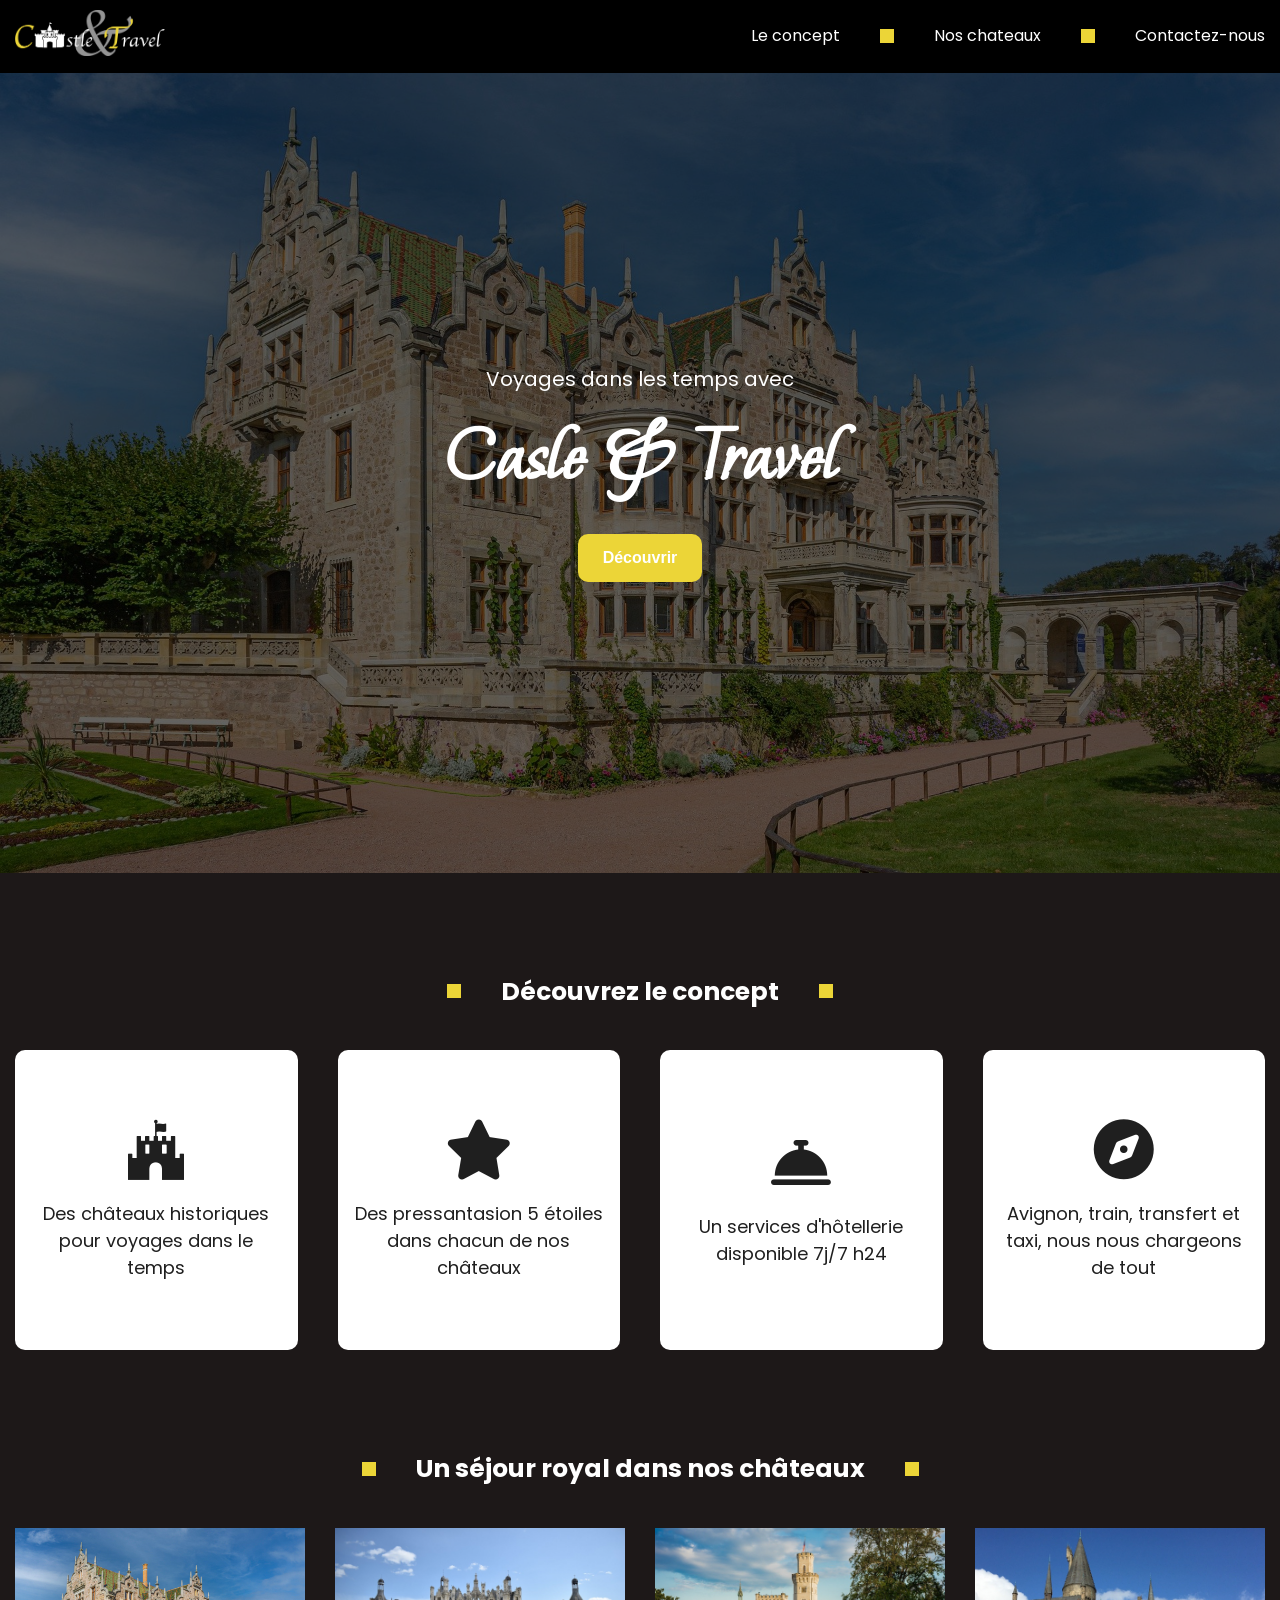
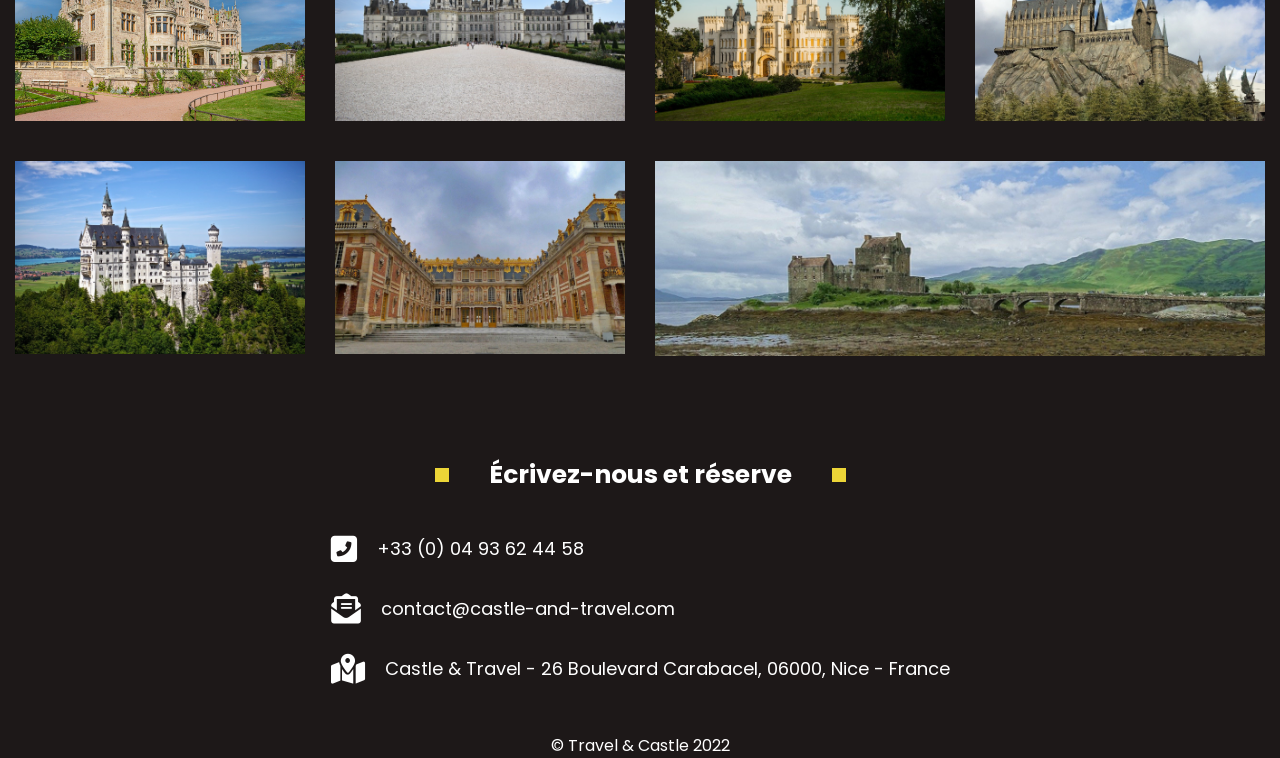
<file: exercice-1-castle-travel-danmiles/index.html>
<!DOCTYPE html>
<html lang="fr">

<head>
    <meta charset="UTF-8" />
    <meta http-equiv="X-UA-Compatible" content="IE=edge" />
    <meta name="viewport" content="width=device-width, initial-scale=1.0" />
    <meta name="description" content="Castle & Travel - A la decouverte des Châteaux">

    <!-- Favicon -->
    <link rel="icon" type="image/png" href="assets/images/favicon.png">

    <!-- Font Awesome Icons -->
    <link rel="stylesheet" href="assets/css/fontawesome-free-6.0.0-web/css/all.min.css">

    <!-- Style -->
    <link rel="stylesheet" href="style.css">
    
    <!-- Titre -->
    <title>Castle & Travel - A la decouverte des Châteaux</title>
</head>

<body>

    <header class="header">
        
        <div class="header__navbar">
            <div class="container-xxl">
                <nav class="navbar">
                    <a href="#"><img class="logo img-fluid" src="assets/images/logo.png" alt="logo"></a>

                    <ul>
                        <li class="navbar__item"><a href="#">Le concept</a><i class="fa-solid fa-square-full"></i></li>
                        <li class="navbar__item"><a href="#">Nos chateaux</a><i class="fa-solid fa-square-full"></i></li>
                        <li class="navbar__item"><a href="#">Contactez-nous</a></li>
                    </ul>    
                </nav>  
            </div>
        </div>

        <div class="header__content">            
            <div class="header__title">
                <p>Voyages dans les temps avec</p>
                <h1>Casle & Travel</h1>                               
            </div> 

            <button class="button"><a  href="#">Découvrir</a></button>           
        </div>          
            
    </header> 

    <section class="concept">

        <div class="container">
            <div class="section__title">
                <i class="fa-solid fa-square-full"></i>
                <h2>Découvrez le concept</h2>
                <i class="fa-solid fa-square-full"></i>
            </div>

            <div class="services">

                <div class="services-item">
                    <div class="services-item__content">
                        <i class="fa-brands fa-fort-awesome"></i>
                        <p>Des châteaux historiques pour voyages dans le temps</p>
                    </div>
                </div>

                <div class="services-item">
                    <div class="services-item__content">
                        <i class="fa-solid fa-star"></i>
                        <p>Des pressantasion 5 étoiles dans chacun de nos châteaux</p>
                    </div>
                </div>

                <div class="services-item">
                    <div class="services-item__content">
                        <i class="fa-solid fa-bell-concierge"></i>
                        <p>Un services d'hôtellerie disponible 7j/7 h24</p>
                    </div>
                </div>

                <div class="services-item">
                    <div class="services-item__content">
                        <i class="fa-solid fa-compass"></i>
                        <p>Avignon, train, transfert et taxi, nous nous chargeons de tout</p>
                    </div>
                </div>

            </div>
        </div><!-- End container -->

    </section>

    <section class="royal">

        <div class="container">
            <div class="section__title">
                <i class="fa-solid fa-square-full"></i>
                <h2>Un séjour royal dans nos châteaux</h2>
                <i class="fa-solid fa-square-full"></i>
            </div>
            <div class="photo-gallery">
                <img src="assets/images/altenstein-castle.jpg" alt="" class="photo-gallery__item-1 img-fluid">
                <img src="assets/images/chambord-castle.jpg" alt="" class="photo-gallery__item-2 img-fluid">
                <img src="assets/images/hluboka-castle.jpg" alt="" class="photo-gallery__item-3 img-fluid">
                <img src="assets/images/hogwarts-castle.jpg" alt="" class="photo-gallery__item-4 img-fluid">
                <img src="assets/images/neuschwanstein-castle.jpg" alt="" class="photo-gallery__item-5 img-fluid">
                <img src="assets/images/versailles-castle.jpg" alt="" class="photo-gallery__item-6 img-fluid">
                <img src="assets/images/eilean-donan-castle.jpg" alt="" class="photo-gallery__item-7 img-fluid">                
            </div>
        </div> <!-- End container -->

    </section>

    <footer>

        <section class="contact-us">

            <div class="container">

                <div class="section__title">
                    <i class="fa-solid fa-square-full"></i>
                    <h2>Écrivez-nous et réserve</h2>
                    <i class="fa-solid fa-square-full"></i>
                </div>

                <div class="contact-us__info">
                    <ul class="contact-us__box">
                        <li class="contact-us__item"><i class="fa-solid fa-square-phone-flip"></i> +33 (0) 04 93 62 44 58</li>
                        <li class="contact-us__item"><i class="fa-solid fa-envelope-open-text"></i> <a href="mailto:contact@castle-and-travel.com?subject=Courrier de notre site Web">contact@castle-and-travel.com</a></li>
                        <li class="contact-us__item"><i class="fa-solid fa-map-location-dot"></i> Castle & Travel - 26 Boulevard Carabacel, 06000, Nice - France</li>
                    </ul>
                </div>
            </div>            

        </section>

        <div class="copy-right">&copy; Travel & Castle  2022</div>
        
    </footer>







</body>

</html>
</file>
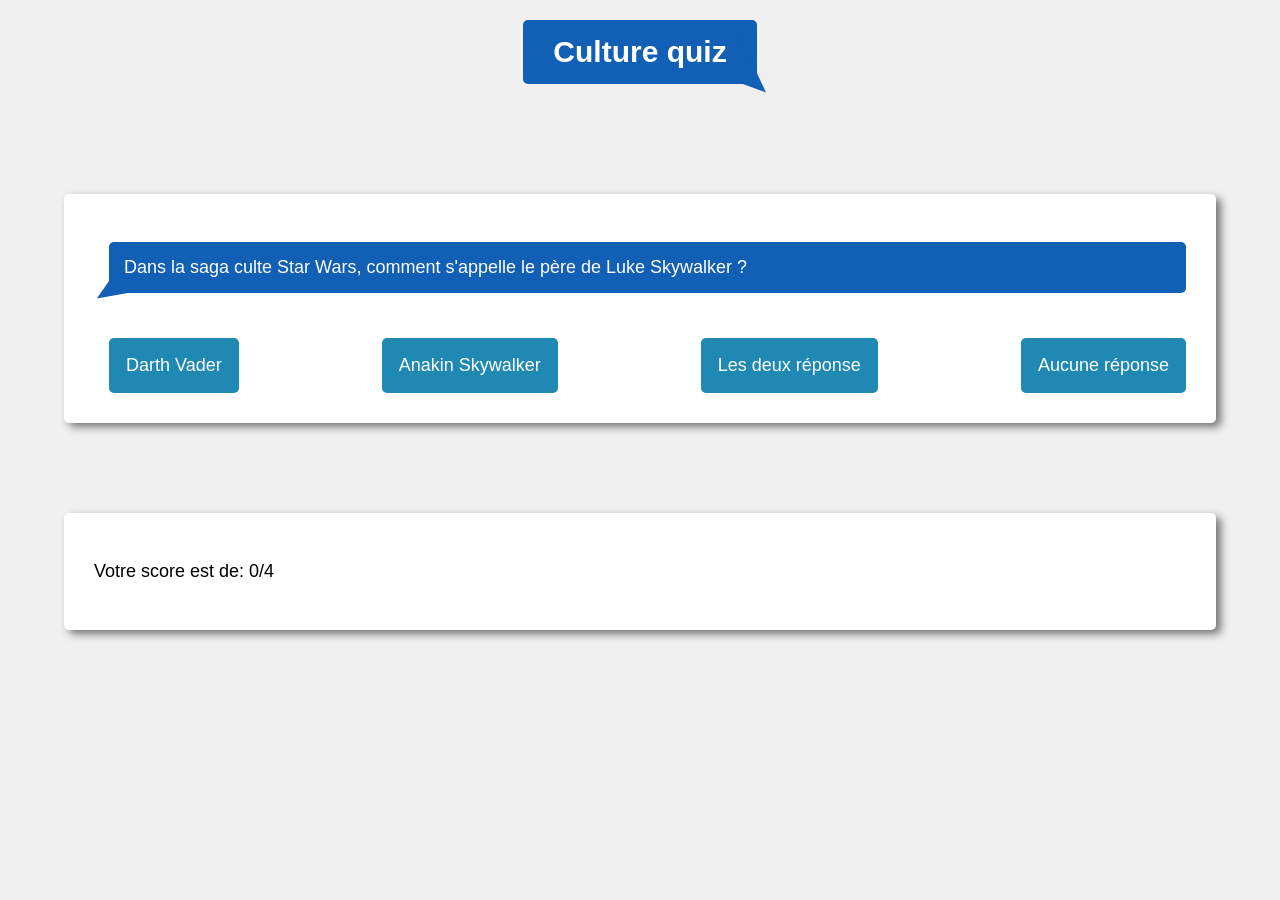
<file: exercice-2-culture-quiz-danmiles/index.html>
<!DOCTYPE html>
<html lang="fr">

<head>
    <meta charset="UTF-8" />
    <meta http-equiv="X-UA-Compatible" content="IE=edge" />
    <meta name="viewport" content="width=device-width, initial-scale=1.0" />

    <!-- Style -->
    <link rel="stylesheet" href="style.css" />

    <!-- Script -->
    <script defer src="script.js"></script>

    <!-- Titre -->
    <title>Culture quiz</title>
</head>

<body>
    <div class="main-container">
        <!-- En-tête -->
        <header>
            <h1 class="title">Culture quiz</h1>
        </header>

        <!-- Section question-->
        <section class="question-container">
            <p id="question"></p>
            <ul id="answers">
            </ul>
        </section>

        <!-- Section résultat-->
        <section class="result-container">
            <p>Votre score est de: <span id="score">0</span>/4</p>
        </section>
    </div>


</body>

</html>
</file>
<file: exercice-1-castle-travel-danmiles/style.css>
/**
 * style.css - Style principal de la page
 */

/**
 * Polices
 */

/* Moon Dance */
@font-face {
    font-family: "Moon Dance";
    src: url("assets/fonts/Moon_Dance/MoonDance-Regular.ttf");
}

/* Poppins */
@font-face {
    font-family: "Poppins";
    src: url("assets/fonts/Poppins/Poppins-Regular.ttf");
}

@font-face {
    font-family: "Poppins";
    src: url("assets/fonts/Poppins/Poppins-Light.ttf");
    font-weight: 300;
}

@font-face {
    font-family: "Poppins";
    src: url("assets/fonts/Poppins/Poppins-Bold.ttf");
    font-weight: bold;
}

/* A FAIRE: Implémenter le style de la page selon la maquette */

/* ======================== Global START ======================== */
:root {
    --main-color: #ecd537;
    --text-color: #1f1f1f;
    --link-color: #ffffff;
    --hover-color: #048804;
    --navbar-gap: 40px;
    --navbar-gap__responsive: 20px;
}

body {
    font-size: 16px;
    line-height: 1.5;
    min-width: 320px;
    position: relative;
    font-family: "Poppins", sans-serif;
    overflow-x: hidden;
    color: #ffffff;
    padding: 0;
    margin: 0;
    background-color: #1d1818;
}

*,
*::before,
*::after {
    box-sizing: border-box;
}

h1,
h2,
h3,
h4,
h5,
p {
    padding: 0;
    margin: 0;
    color: var(--text-color);
}

ul,
ol {
    padding: 0;
    margin: 0;
}

ul li,
ol li {
    list-style-type: none;
    margin: 0;
    padding: 0;
}

a {
    transition: all 0.3s ease;
    color: var(--link-color);
    text-decoration: none;
}

a:hover {
    color: var(--main-color);
    text-decoration: none;
}

.img-fluid {
    max-width: 100%;
    height: auto;
}

.button {
    background-color: var(--main-color);
    border: none;
    border-radius: 10px;
    color: white;
    padding: 15px 25px;
    text-align: center;
    text-decoration: none;
    display: inline-block;
    font-size: 16px;
    font-weight: bold;
    z-index: 1000;
    transition: all 0.3s ease;
    cursor: pointer;
}

.button:hover {
    color: white;
    background-color: var(--hover-color);
}

.button:hover a {
    color: white;
}

.fa-square-full {
    font-size: 14px;
    color: var(--main-color);
}

.container {
    max-width: 1400px;
    margin: 0 auto;
    padding: 0 15px;
}

.container-xxl {
    max-width: 1512px;
    margin: 0 auto;
    padding: 0 15px;
}

section {
    padding: 50px 0;
}

.section__title {    
    display: flex;
    align-items: center;
    justify-content: center;
    margin-bottom: 40px;      
}

.section__title h2 {
    font-size: 25px;
    font-weight: bold;    
    color: #ffffff;   
    padding: 0 40px;
    text-align: center;     
}

@media (max-width: 768px) {
    .section__title h2 {
        padding: 0 15px;        
    }
}



/* ======================== Global END ======================== */

/* ======================== Header START ======================== */
.header {
    margin-bottom: 50px;
}

.header__navbar {
    min-height: 60px;
    background-color: black;
}

.navbar {
    display: flex;
    align-items: center;
    justify-content: space-between;
    padding: 10px 0;
}

.navbar .logo {
    max-width: 150px;
}

.navbar ul {
    display: flex;
    gap: var(--navbar-gap);
}

.navbar__item {
    display: flex;
    align-items: center;
    gap: var(--navbar-gap);
}

@media (max-width: 768px) {
    .navbar {
        flex-direction: column;
        justify-content: center;
        padding: 15px;
    }
    .navbar .logo {
        margin-bottom: 20px;
    }
    .navbar ul {
        flex-direction: column;
        gap: var(--navbar-gap__responsive);
    }
    .navbar__item {
        flex-direction: column;
        gap: var(--navbar-gap__responsive);
    }
}

.header__content {
    position: relative;
    background: url("assets/images/altenstein-castle.jpg") no-repeat;
    background-position: center;
    background-size: 100% auto;
    min-height: 800px;
    display: flex;
    flex-direction: column;
    align-items: center;
    justify-content: center;
    text-align: center;
}

.header__content::before {
    content: "";
    position: absolute;
    top: 0;
    left: 0;
    right: 0;
    width: 100%;
    height: 100%;
    background: black;
    opacity: 0.6;
}

@media (max-width: 1200px) {
    .header__content {
        background-size: cover;
    }
}

@media (max-width: 768px) {
    .header__content {
        min-height: 600px;
    }
}

.header__title {
    z-index: 1000;    
    margin-bottom: 20px;
}

.header__title p {
    font-size: 20px;
    color: #ffffff;
}

.header__title h1 {
    font-size: 80px;
    font-family: "Moon Dance"; 
    color: #ffffff;      
}

@media (max-width: 768px) {
    .header__title p {
        font-size: 18px;
    }
    .header__title h1 {
        font-size: 65px;
    }
}

/* ======================== Navbar END ======================== */

/* ========================  Concept START ======================== */
.services {
    display: grid;
    grid-template-columns: 1fr 1fr 1fr 1fr;
    gap: 40px;    
}

@media (max-width: 1000px) {
    .services {
        gap: 20px;
    }
}

@media (max-width: 900px) {
    .services {
        grid-template-columns: 1fr 1fr;
    }
}

@media (max-width: 450px) {
    .services {
        grid-template-columns: 1fr;
    }
}

.services-item {    
    background-color: #ffffff;
    min-height: 300px;
    border-radius: 10px;
}

.services-item__content {
    display: flex;
    flex-direction: column;       
    align-items: center;
    justify-content: center;
    height: 100%;
    gap: 20px; 
    text-align: center;
    padding: 15px;
}    

.services-item__content i {
    font-size: 60px;
    color: var(--text-color);
}

.services-item__content p {
    font-size: 18px;
}
/* ========================  Concept END ======================== */

/* ========================  Royal START  ======================== */
.photo-gallery {
    display: grid;
    grid-template-columns: 1fr 1fr 1fr 1fr;
    row-gap: 40px;
    column-gap: 30px;
}

.photo-gallery__item-7 {
    grid-column: 3/5;
}

@media (max-width: 900px) {
    .photo-gallery {
        grid-template-columns: 1fr 1fr 1fr;
    }
    .photo-gallery__item-7 {
        grid-column: 1/4;        
    }
}  

@media (max-width: 768px) {
    .photo-gallery {
        grid-template-columns: 1fr 1fr;
        row-gap: 25px;
        column-gap: 15px;
    }
    .photo-gallery__item-7 {
        grid-column: 1/3;        
    }
}

@media (max-width: 600px) {
    .photo-gallery {
        grid-template-columns: 1fr;
        row-gap: 15px;        
    }
    .photo-gallery__item-7 {
        grid-column: auto;        
    }
}
/* ========================  Royal END ======================== */

/* ========================  Footer START ======================== */

.contact-us__info {       
    display: flex;
    justify-content: center;        
}

.contact-us__box {
    display: flex;
    flex-direction: column;
    gap: 30px;    
}

.contact-us__item {
    display: flex;
    align-items: center;
    gap: 20px;
    font-size: 18px;
}

.contact-us__item i {
    font-size: 30px;
}

.copy-right {
    text-align: center;
}


/* ========================  Footer END ======================== */
</file>
<file: exercice-2-culture-quiz-danmiles/style.css>
/**
 * style.css - Style principal de la page
 */

/**
 * Style principal
 */

html,
body {
  margin: 0;
  padding: 0;
  font-size: 15px;
}

.main-container {
  background-color: #f0f0f0;
  min-height: 100vh;
  font-family: sans-serif;
  overflow: hidden;
}

.main-container section {
  margin: 10vh 5vw;
  background-color: white;
  box-shadow: 5px 4px 8px #747474;
  border-radius: 5px;
  padding: 2rem;
}

/**
 * En-tête
 */

.main-container header {
  display: flex;
  flex-direction: row;
  justify-content: center;
}

.main-container header .title {
  text-align: center;
  font-size: 2rem;
  background-color: #125fb6;
  color: white;
  border-radius: 5px;
  display: inline;
  padding: 1rem 2rem;
  position: relative;
}

.main-container header .title::after {
  content: "";
  display: inline-block;
  position: absolute;
  height: 0;
  width: 0;
  border-right: 3rem solid transparent;
  border-bottom: 3rem solid #125fb6;
  bottom: -0.1rem;
  right: -1.2rem;
  transform: rotate(20deg);
  position: absolute;
}

/**
 * Section Question
 */

.main-container .question-container #question {
  font-size: 1.2rem;
  background-color: #125fb6;
  color: white;
  border-radius: 5px;
  padding: 1rem;
  position: relative;
  text-align: justify;
  margin-left: 1rem;
}

.main-container .question-container #question:before {
  content: "";
  display: inline-block;
  position: absolute;
  height: 0;
  width: 0;
  border-left: 2rem solid transparent;
  border-bottom: 2rem solid #125fb6;
  bottom: -0.2rem;
  left: -1rem;
  transform: rotate(-10deg);
}

.main-container .question-container #answers {
  display: flex;
  flex-direction: row;
  flex-wrap: wrap;
  justify-content: space-between;
  margin: 5vh 0 0 0;
  padding: 0;
}

.main-container .question-container #answers .answer {
  font-size: 1.2rem;
  background-color: #1f89b3;
  color: white;
  border-radius: 5px;
  padding: 1rem;
  margin-left: 1rem;
  display: inline;
  border: 2px solid #1f89b3;
  transition: background-color linear 0.2s, color linear 0.2s;
}

.main-container .question-container #answers .answer:hover {
  cursor: pointer;
  background-color: white;
  color: #1f89b3;
  transition: background-color linear 0.2s, color linear 0.2s;
}

/**
 * Section Resultat
 */

.main-container .result-container p {
  font-size: 1.2rem;
}
</file>
